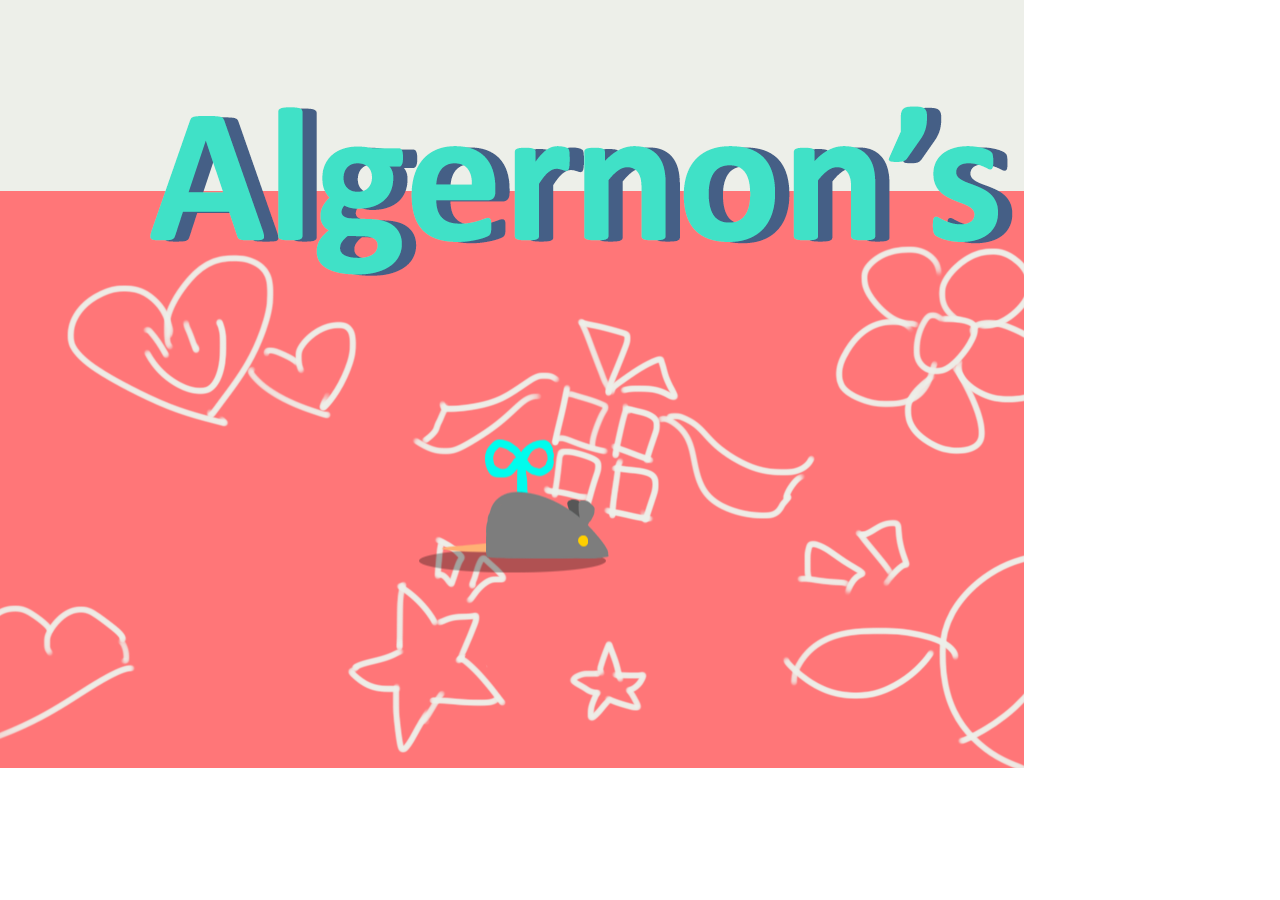
<file: empty-example0/index.html>
<html>
<head>
  <meta charset="UTF-8">
  <script language="javascript" type="text/javascript" src="libraries/p5.js"></script>
  <script language="javascript" type="text/javascript" src="libraries/p5.play.js" ></script>
  <!-- uncomment lines below to include extra p5 libraries -->
  <!--<script language="javascript" src="libraries/p5.dom.js"></script>-->
  <script language="javascript" type="text/javascript" src="libraries/p5.sound.js"></script>
   <script language="javascript" type="text/javascript" src="libraries/jquery.min.js"></script>
  <script language="javascript" type="text/javascript" src="sketch.js"></script>
  <!-- this line removes any default padding and style. you might only need one of these values set. -->
  <style> body {padding: 0; margin: 0;} </style>
</head>

<body>

</body>
</html>
</file>
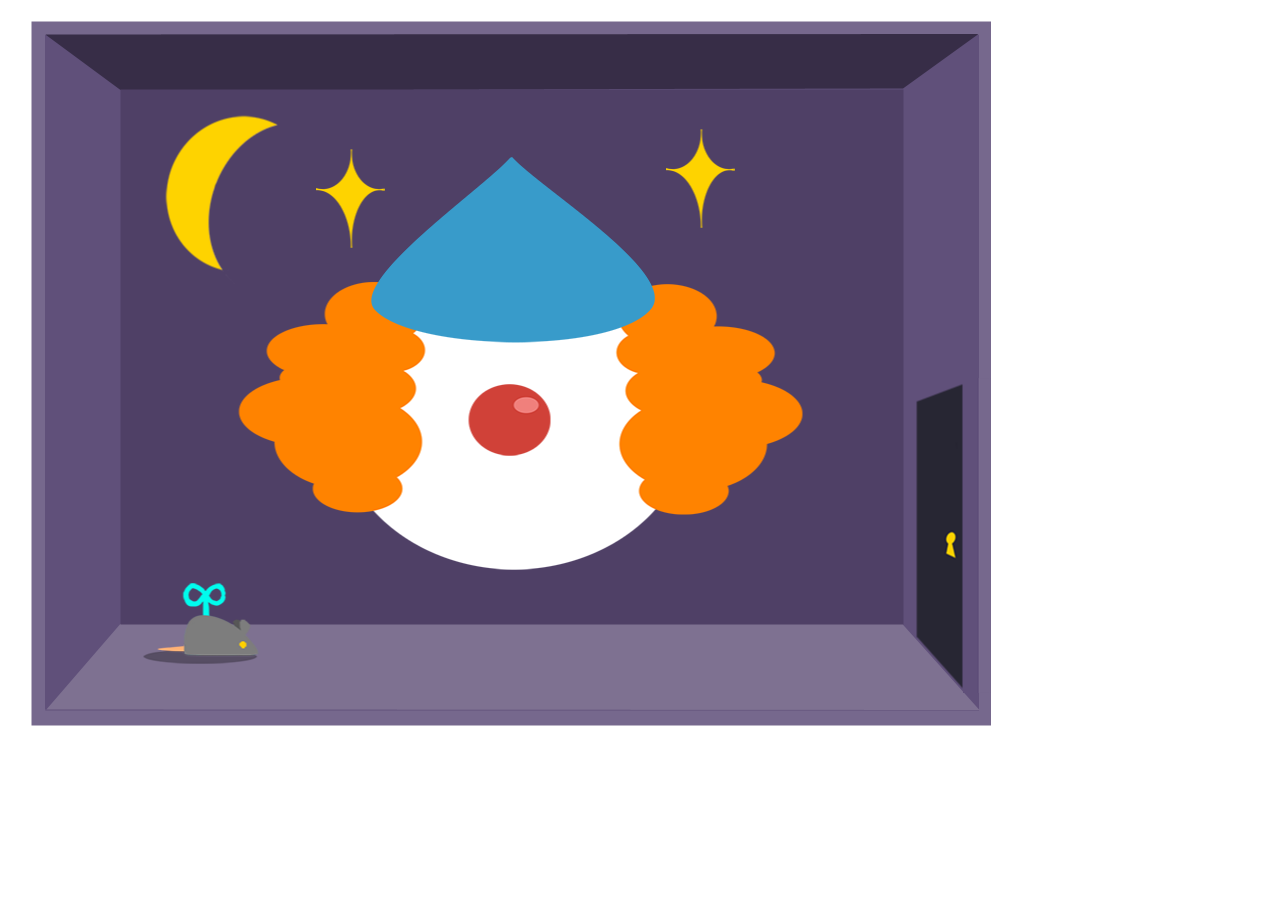
<file: empty-example1/index.html>
<html>
<head>
  <meta charset="UTF-8">
  <script language="javascript" type="text/javascript" src="libraries/p5.js"></script>
  <script language="javascript" type="text/javascript" src="libraries/p5.play.js" ></script>
  <!-- uncomment lines below to include extra p5 libraries -->
  <!--<script language="javascript" src="libraries/p5.dom.js"></script>-->
  <script language="javascript" type="text/javascript" src="libraries/jquery.min.js"></script>
  <script language="javascript" type="text/javascript" src="libraries/p5.sound.js"></script>
  <script language="javascript" type="text/javascript" src="sketch.js"></script>
  <!-- this line removes any default padding and style. you might only need one of these values set. -->
  <style> body {padding: 0; margin: 0;} </style>
</head>

<body>

</body>
</html>
</file>
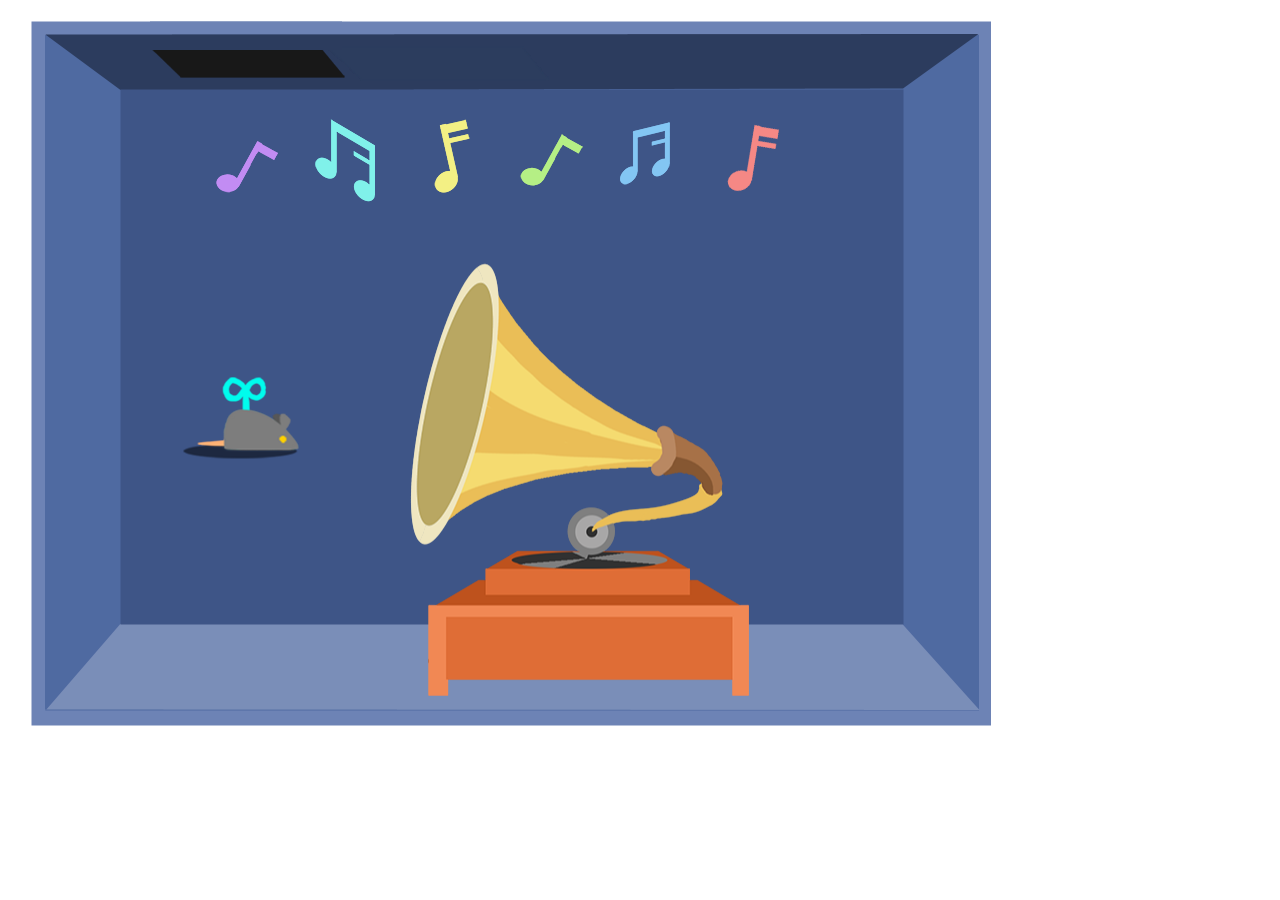
<file: empty-example2/index.html>
<html>
<head>
  <meta charset="UTF-8">
  <link rel="stylesheet" type="text/css" href="css/style.css">
  </style>
  <script language="javascript" type="text/javascript" src="libraries/p5.js"></script>
  <script language="javascript" type="text/javascript" src="libraries/p5.play.js" ></script>
  <!-- uncomment lines below to include extra p5 libraries -->
  <!--<script language="javascript" src="libraries/p5.dom.js"></script>-->
  <script language="javascript" type="text/javascript" src="libraries/jquery.min.js"></script>
  <script language="javascript" src="libraries/p5.sound.js"></script>
  <script language="javascript" type="text/javascript" src="sketch2.js"></script>
  <!-- this line removes any default padding and style. you might only need one of these values set. -->
  <style> body {padding: 0; margin: 0;} </style>
</head>

<body>

</body>
</html>
</file>
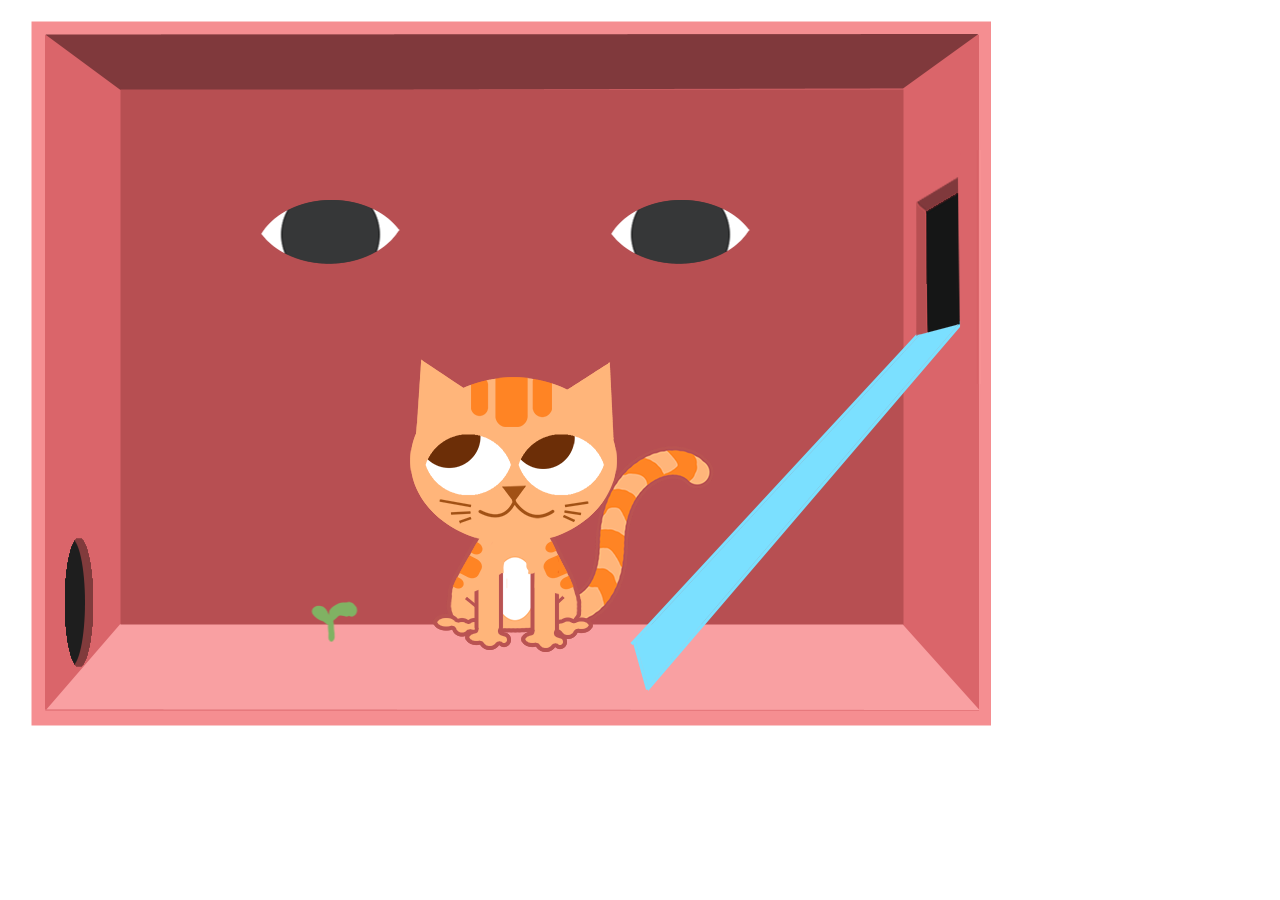
<file: empty-example3/index.html>
<html>
<head>
  <meta charset="UTF-8">
  <link rel="stylesheet" type="text/css" href="css/style.css">
  </style>
  <script language="javascript" type="text/javascript" src="libraries/p5.js"></script>
  <script language="javascript" type="text/javascript" src="libraries/p5.play.js" ></script>
  <!-- uncomment lines below to include extra p5 libraries -->
  <!--<script language="javascript" src="libraries/p5.dom.js"></script>-->
  <script language="javascript" type="text/javascript" src="libraries/jquery.min.js"></script>
  <script language="javascript" src="libraries/p5.sound.js"></script>
  <script language="javascript" type="text/javascript" src="sketch3.js"></script>
  <!-- this line removes any default padding and style. you might only need one of these values set. -->
  <style> body {padding: 0; margin: 0;} </style>
</head>

<body>

</body>
</html>
</file>
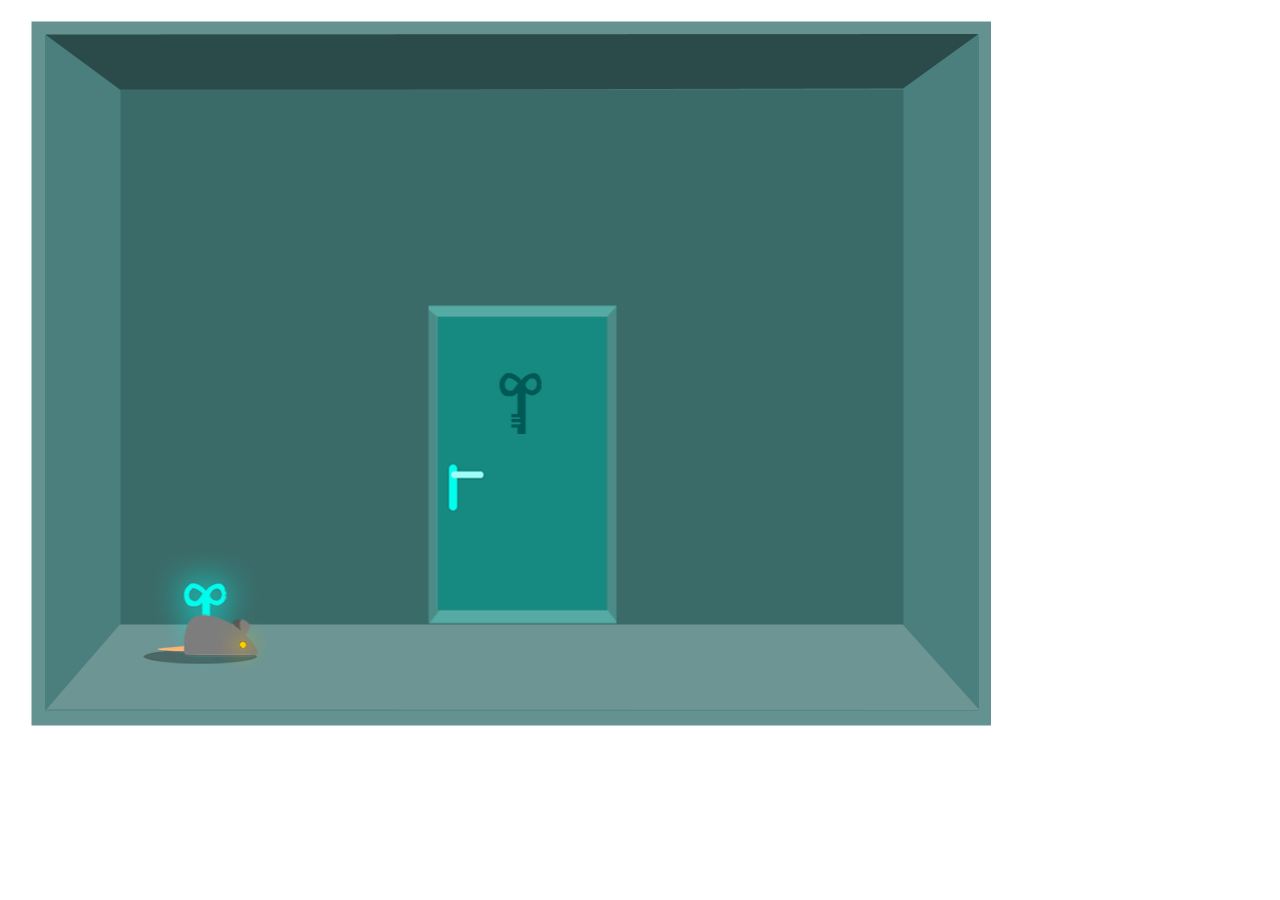
<file: empty-example4/index.html>
<html>
<head>
  <meta charset="UTF-8">
  <link rel="stylesheet" type="text/css" href="css/style.css">
  </style>
  <script language="javascript" type="text/javascript" src="libraries/p5.js"></script>
  <script language="javascript" type="text/javascript" src="libraries/p5.play.js" ></script>
  <!-- uncomment lines below to include extra p5 libraries -->
  <!--<script language="javascript" src="libraries/p5.dom.js"></script>-->
  <script language="javascript" type="text/javascript" src="libraries/jquery.min.js"></script>
  <script language="javascript" src="libraries/p5.sound.js"></script>
  <script language="javascript" type="text/javascript" src="sketch4.js"></script>
  <!-- this line removes any default padding and style. you might only need one of these values set. -->
  <style> body {padding: 0; margin: 0;} </style>
</head>

<body>

</body>
</html>
</file>
<file: empty-example2/css/style.css>
body
{
	padding: 0; margin: 0;
	overflow: hidden;
}
</file>
<file: empty-example3/css/style.css>
body
{
	padding: 0; margin: 0;
	overflow: hidden;
}
</file>
<file: empty-example4/css/style.css>
body
{
	padding: 0; margin: 0;
	overflow: hidden;
}
</file>
